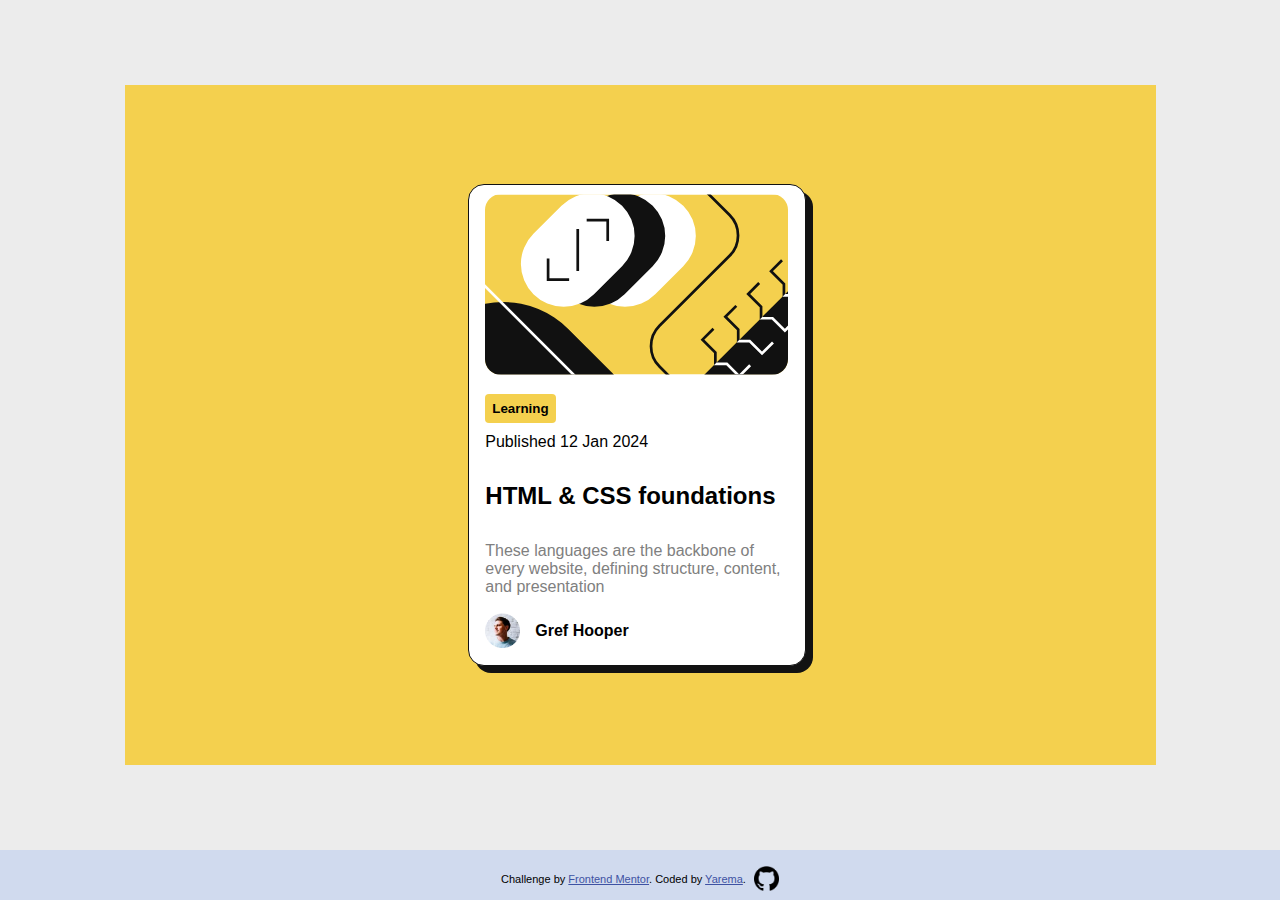
<file: blog-preview-card-main/index.html>
<!DOCTYPE html>
<html lang="en">
  <head>
    <meta charset="UTF-8" />
    <meta name="viewport" content="width=device-width, initial-scale=1.0" />
    <link rel="icon" type="image/png" sizes="32x32" href="./assets/images/favicon-32x32.png" />
    <link rel="stylesheet" href="index.css" />
    <title>Frontend Mentor | Blog preview card</title>
  </head>
  <body>
    <div class="body-container">
      <main class="card-container">
        <img class="svg-image" src="assets/images/illustration-article.svg" alt="Card Image" />
        <div class="card-description-container">
          <div class="tag">Learning</div>
          <div class="publish-date">Published 12 Jan 2024</div>
          <h1 class="card-title">HTML & CSS foundations</h1>
          <div class="card-text">
            These languages are the backbone of every website, defining structure, content, and
            presentation
          </div>
          <div class="author">
            <img src="assets/images/image-avatar.webp" alt="Author Img" />
            <p>Gref Hooper</p>
          </div>
        </div>
      </main>
    </div>

    <div class="footer">
      <p class="footer-text">
        Challenge by
        <a href="https://www.frontendmentor.io?ref=challenge" target="_blank">Frontend Mentor</a>.
        Coded by <a href="#">Yarema</a>.
        <a href="https://github.com/jaremavip3"
          ><img src="assets/images/github-img.png" alt="GitHub Mark"
        /></a>
      </p>
    </div>
  </body>
</html>
</file>
<file: blog-preview-card-main/index.css>
@import url("https://fonts.google.com/specimen/Figtree");
body {
  /*Display stuff*/
  display: flex;
  align-items: center;
  justify-content: center;
  /*Box model stuff*/
  height: calc(100vh - 50px); /* deductiong footer height from body height*/
  margin: 0;
  background: #ececec;
  /*Typography stuff*/
  font-family: "Figtree", sans-serif;
}

.body-container {
  /*Display stuff*/
  display: flex;
  align-items: center;
  justify-content: center;
  /*Box model stuff*/
  width: 80%;
  height: 80%;
  padding-right: 7px;
  background-color: hsl(47, 88%, 63%);
}
@media screen and (max-width: 450px) {
  .body-container {
    width: 100vh;
    height: 100vh;
  }
}
.card-container {
  /*Display stuff*/
  display: flex;
  flex-direction: column;
  align-items: center;
  justify-content: space-around;
  /*Box model stuff*/
  max-width: 336px;
  min-width: 336px;
  max-height: 480px;
  min-height: 480px;
  border: solid 1px hsl(0, 0%, 7%);
  border-radius: 16px;
  background-color: hsl(0, 0%, 100%);
  /*Miscellaneous*/
  box-shadow: hsl(0, 0%, 7%) 7px 7px;
  cursor: pointer;
  transition: all 0.2s cubic-bezier(0.68, -0.55, 0.27, 1.55);
}
.card-container:hover {
  -webkit-box-shadow: 16px 16px 0px 0px #000;
  box-shadow: 16px 16px 0px 0px #000;
  -webkit-transform: translate(-5px, -5px) scale(1.03);
  transform: translate(-5px, -5px) scale(1.03);
}
.svg-image {
  width: 90%;
  border-radius: 16px;
}
.card-description-container {
  /*Display stuff*/
  display: flex;
  flex-direction: column;
  /*Box model stuff*/
  width: 90%;
  min-height: 200px;
}
.tag {
  /*Display stuff*/
  align-self: flex-start;
  /*Box model stuff*/
  padding: 7px;
  border-radius: 4px;
  background-color: hsl(47, 88%, 63%);
  /*Typography stuff*/
  font-size: smaller;
  font-weight: 800;
}
.publish-date {
  margin-top: 10px;
  margin-bottom: 15px;
}
.card-title {
  font-size: x-large;
  font-weight: 800;
}
.card-text {
  margin-top: 15px;
  color: hsl(0, 0%, 50%);
  font-size: 16px;
}
.author {
  /*Display stuff*/
  display: flex;
  align-items: center;
  align-self: flex-end;
  justify-content: flex-start;
  /*Box model stuff*/
  width: 100%;
  margin-top: 10px;
}
.author img {
  width: 35px;
  margin-right: 15px;
}
.author p {
  font-weight: 600;
  font-size: 16px;
}
.footer {
  /*Display stuff*/
  display: flex;
  align-items: center;
  justify-content: center;
  /*Positioning stuff*/
  position: fixed;
  left: 0;
  bottom: 0;
  z-index: 10;
  /*Box model stuff*/
  width: 100%;
  height: 50px;
  background-color: #d0daee;
}
.footer-text {
  font-size: 11px;
}
.footer a {
  color: hsl(228, 45%, 44%);
}
.footer img {
  width: 25px;
  height: 25px;
  margin-bottom: -8px;
  padding-left: 5px;
}
</file>
